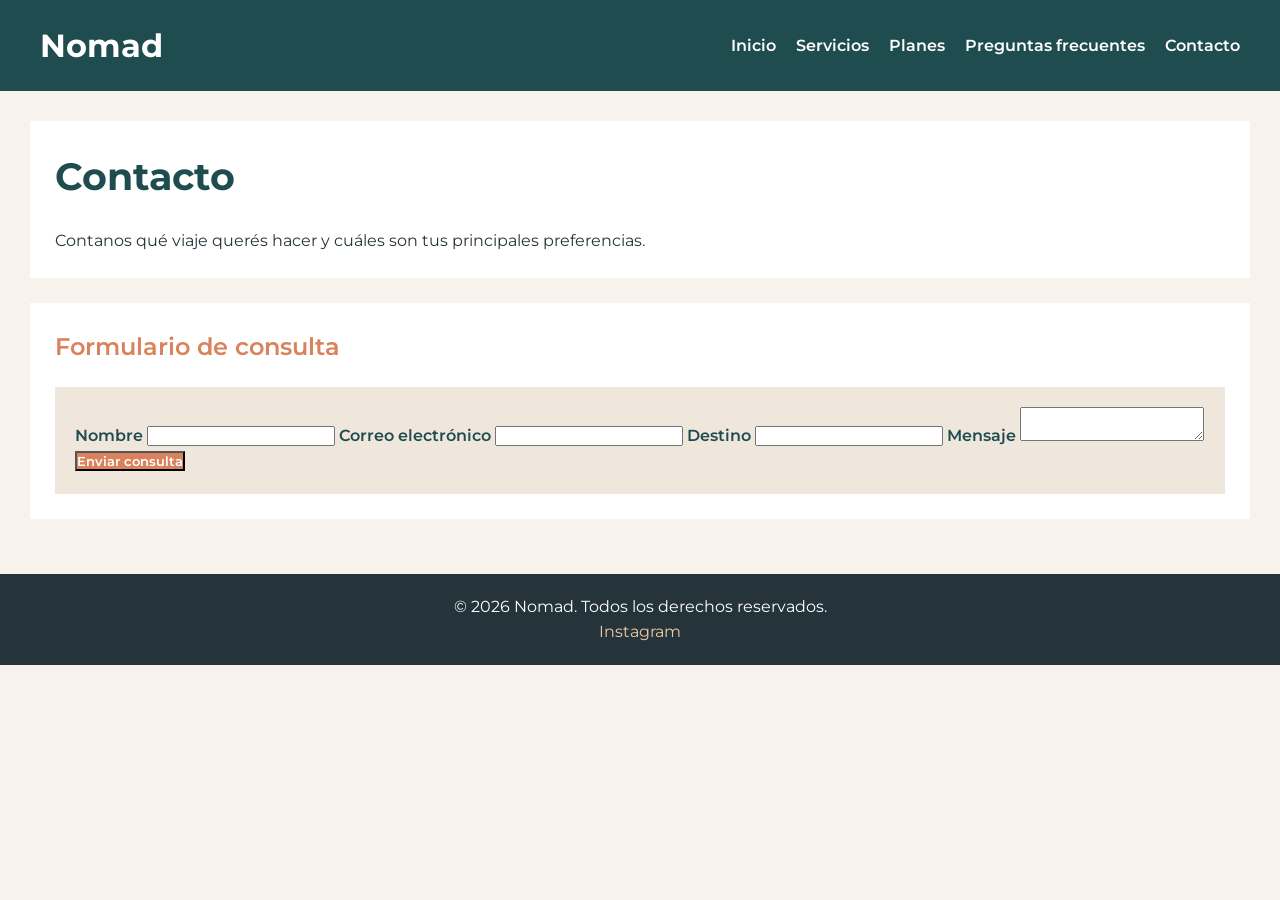
<file: contacto.html>
<!DOCTYPE html>
<html lang="es">
<head>
    <meta charset="UTF-8">
    <meta name="viewport" content="width=device-width, initial-scale=1.0">
    <title>Contacto | Nomad</title>
    <link rel="preconnect" href="https://fonts.googleapis.com">
    <link rel="preconnect" href="https://fonts.gstatic.com" crossorigin>
    <link href="https://fonts.googleapis.com/css2?family=Montserrat:wght@400;600;700&display=swap" rel="stylesheet">
    <link rel="stylesheet" href="../styles/styles.css">
</head>
<body class="pagina">
    <header class="encabezado">
        <p class="marca">Nomad</p>
        <nav class="navegacion">
            <ul class="menu">
                <li><a class="enlace-menu" href="../index.html">Inicio</a></li>
                <li><a class="enlace-menu" href="servicios.html">Servicios</a></li>
                <li><a class="enlace-menu" href="planes.html">Planes</a></li>
                <li><a class="enlace-menu" href="faq.html">Preguntas frecuentes</a></li>
                <li><a class="enlace-menu" href="contacto.html">Contacto</a></li>
            </ul>
        </nav>
    </header>

    <main class="contenido">
        <section class="seccion">
            <h1 class="titulo-principal">Contacto</h1>
            <p class="texto">Contanos qué viaje querés hacer y cuáles son tus principales preferencias.</p>
        </section>
        <section class="seccion">
            <h2 class="titulo-seccion">Formulario de consulta</h2>
            <form class="formulario" action="#" method="post">
                <label class="etiqueta" for="nombre">Nombre</label>
                <input class="campo" type="text" id="nombre" name="nombre" required>
                <label class="etiqueta" for="email">Correo electrónico</label>
                <input class="campo" type="email" id="email" name="email" required>
                <label class="etiqueta" for="destino">Destino</label>
                <input class="campo" type="text" id="destino" name="destino">
                <label class="etiqueta" for="mensaje">Mensaje</label>
                <textarea class="campo" id="mensaje" name="mensaje"></textarea>
                <input class="boton" type="submit" value="Enviar consulta">
            </form>
        </section>

    </main>
    <footer class="pie">
        <p class="texto-pie">&copy; 2026 Nomad. Todos los derechos reservados.</p>
        <p><a class="enlace-pie" href="https://www.instagram.com/" target="_blank">Instagram</a></p>
    </footer>

</body>
</html>
</file>
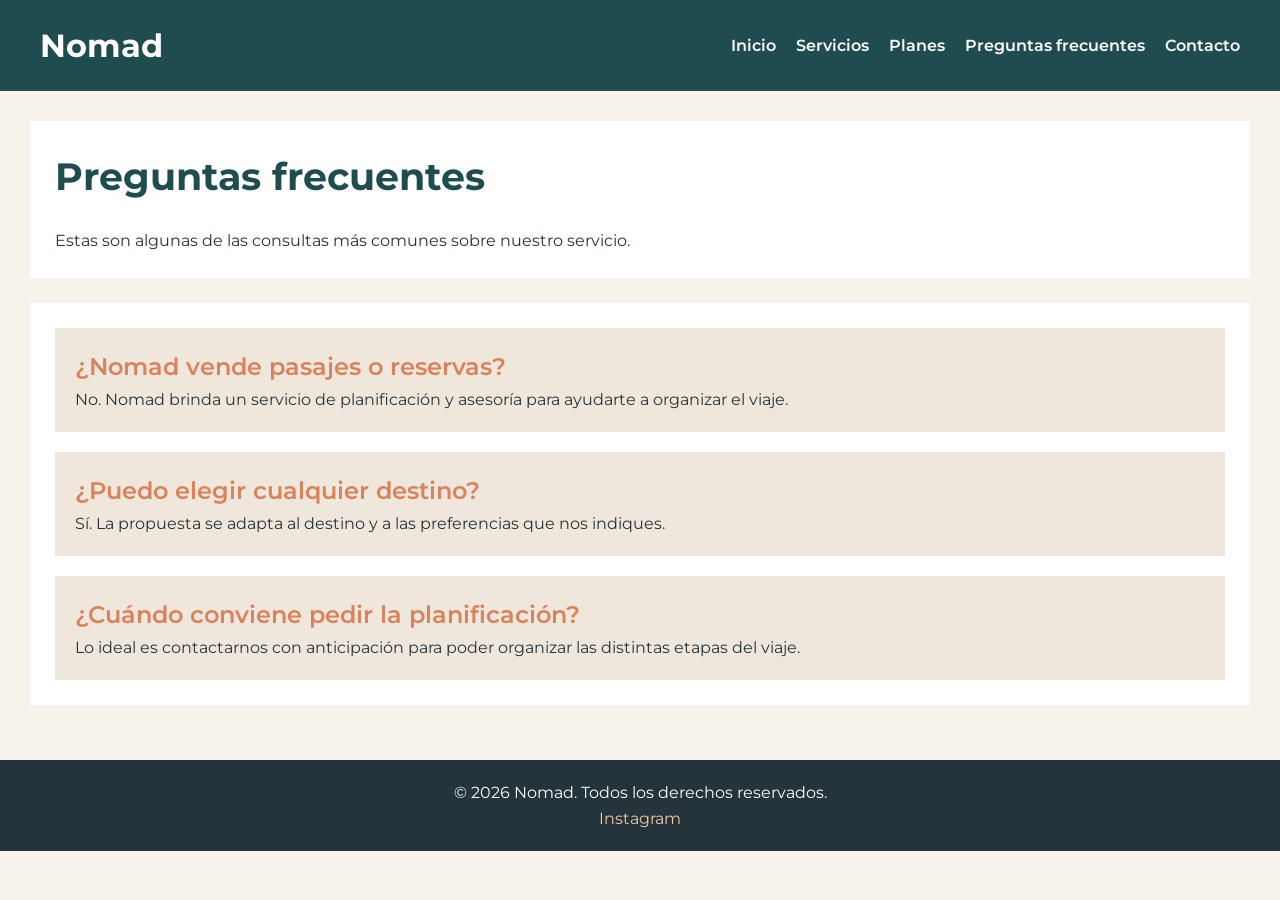
<file: faq.html>
<!DOCTYPE html>
<html lang="es">
<head>
    <meta charset="UTF-8">
    <meta name="viewport" content="width=device-width, initial-scale=1.0">
    <title>Preguntas frecuentes | Nomad</title>
    <link rel="preconnect" href="https://fonts.googleapis.com">
    <link rel="preconnect" href="https://fonts.gstatic.com" crossorigin>
    <link href="https://fonts.googleapis.com/css2?family=Montserrat:wght@400;600;700&display=swap" rel="stylesheet">
    <link rel="stylesheet" href="../styles/styles.css">
</head>
<body class="pagina">
    <header class="encabezado">
        <p class="marca">Nomad</p>
        <nav class="navegacion">
            <ul class="menu">
                <li><a class="enlace-menu" href="../index.html">Inicio</a></li>
                <li><a class="enlace-menu" href="servicios.html">Servicios</a></li>
                <li><a class="enlace-menu" href="planes.html">Planes</a></li>
                <li><a class="enlace-menu" href="faq.html">Preguntas frecuentes</a></li>
                <li><a class="enlace-menu" href="contacto.html">Contacto</a></li>
            </ul>
        </nav>
    </header>

    <main class="contenido">
        <section class="seccion">
            <h1 class="titulo-principal">Preguntas frecuentes</h1>
            <p class="texto">Estas son algunas de las consultas más comunes sobre nuestro servicio.</p>
        </section>
        <section class="seccion">
            <article class="tarjeta"><h2 class="titulo-seccion">¿Nomad vende pasajes o reservas?</h2><p class="texto">No. Nomad brinda un servicio de planificación y asesoría para ayudarte a organizar el viaje.</p></article>
            <article class="tarjeta"><h2 class="titulo-seccion">¿Puedo elegir cualquier destino?</h2><p class="texto">Sí. La propuesta se adapta al destino y a las preferencias que nos indiques.</p></article>
            <article class="tarjeta"><h2 class="titulo-seccion">¿Cuándo conviene pedir la planificación?</h2><p class="texto">Lo ideal es contactarnos con anticipación para poder organizar las distintas etapas del viaje.</p></article>
        </section>

    </main>
    <footer class="pie">
        <p class="texto-pie">&copy; 2026 Nomad. Todos los derechos reservados.</p>
        <p><a class="enlace-pie" href="https://www.instagram.com/" target="_blank">Instagram</a></p>
    </footer>

</body>
</html>
</file>
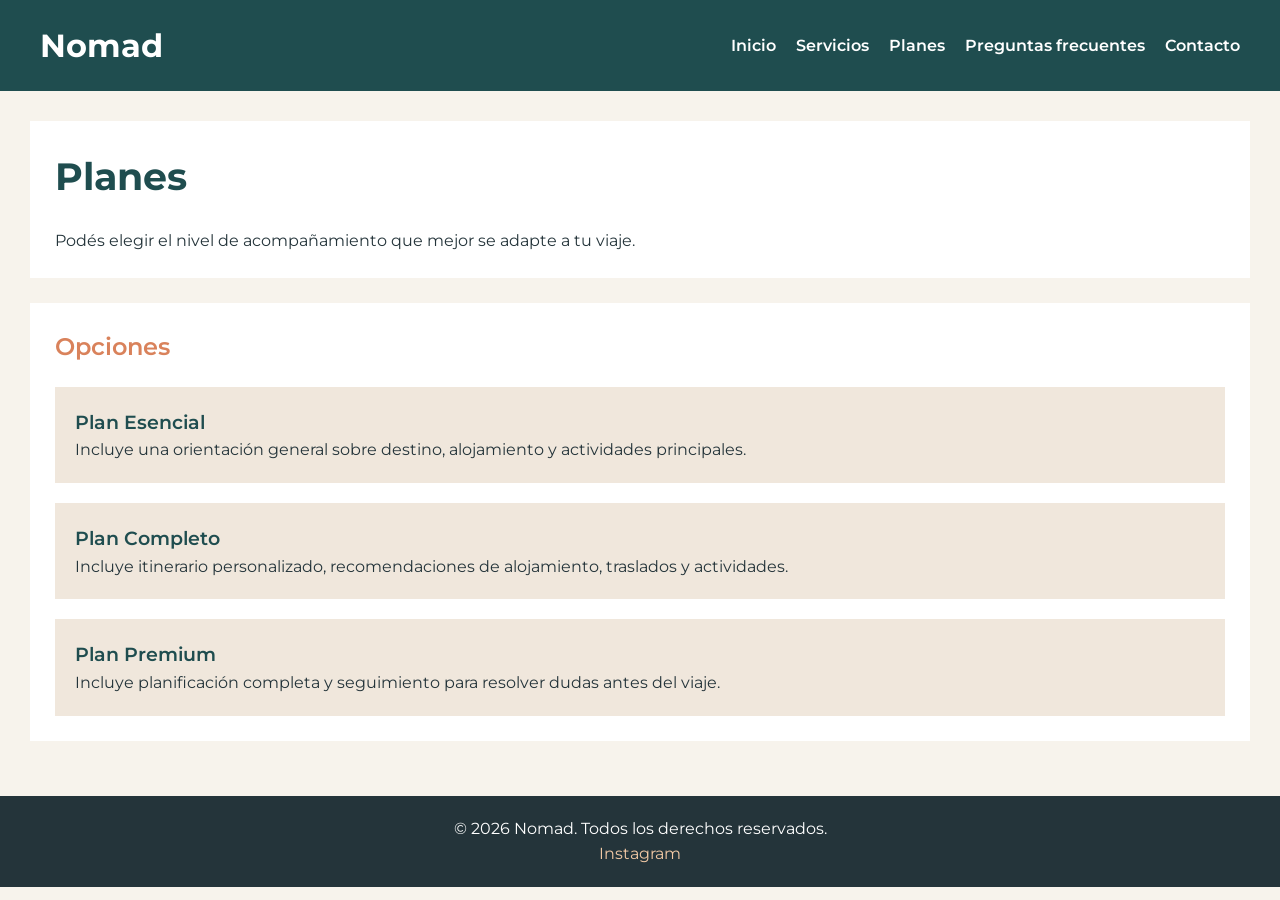
<file: planes.html>
<!DOCTYPE html>
<html lang="es">
<head>
    <meta charset="UTF-8">
    <meta name="viewport" content="width=device-width, initial-scale=1.0">
    <title>Planes | Nomad</title>
    <link rel="preconnect" href="https://fonts.googleapis.com">
    <link rel="preconnect" href="https://fonts.gstatic.com" crossorigin>
    <link href="https://fonts.googleapis.com/css2?family=Montserrat:wght@400;600;700&display=swap" rel="stylesheet">
    <link rel="stylesheet" href="../styles/styles.css">
</head>
<body class="pagina">
    <header class="encabezado">
        <p class="marca">Nomad</p>
        <nav class="navegacion">
            <ul class="menu">
                <li><a class="enlace-menu" href="../index.html">Inicio</a></li>
                <li><a class="enlace-menu" href="servicios.html">Servicios</a></li>
                <li><a class="enlace-menu" href="planes.html">Planes</a></li>
                <li><a class="enlace-menu" href="faq.html">Preguntas frecuentes</a></li>
                <li><a class="enlace-menu" href="contacto.html">Contacto</a></li>
            </ul>
        </nav>
    </header>

    <main class="contenido">
        <section class="seccion">
            <h1 class="titulo-principal">Planes</h1>
            <p class="texto">Podés elegir el nivel de acompañamiento que mejor se adapte a tu viaje.</p>
        </section>
        <section class="seccion">
            <h2 class="titulo-seccion">Opciones</h2>
            <article class="tarjeta"><h3 class="titulo-tarjeta">Plan Esencial</h3><p class="texto">Incluye una orientación general sobre destino, alojamiento y actividades principales.</p></article>
            <article class="tarjeta"><h3 class="titulo-tarjeta">Plan Completo</h3><p class="texto">Incluye itinerario personalizado, recomendaciones de alojamiento, traslados y actividades.</p></article>
            <article class="tarjeta"><h3 class="titulo-tarjeta">Plan Premium</h3><p class="texto">Incluye planificación completa y seguimiento para resolver dudas antes del viaje.</p></article>
        </section>

    </main>
    <footer class="pie">
        <p class="texto-pie">&copy; 2026 Nomad. Todos los derechos reservados.</p>
        <p><a class="enlace-pie" href="https://www.instagram.com/" target="_blank">Instagram</a></p>
    </footer>

</body>
</html>
</file>
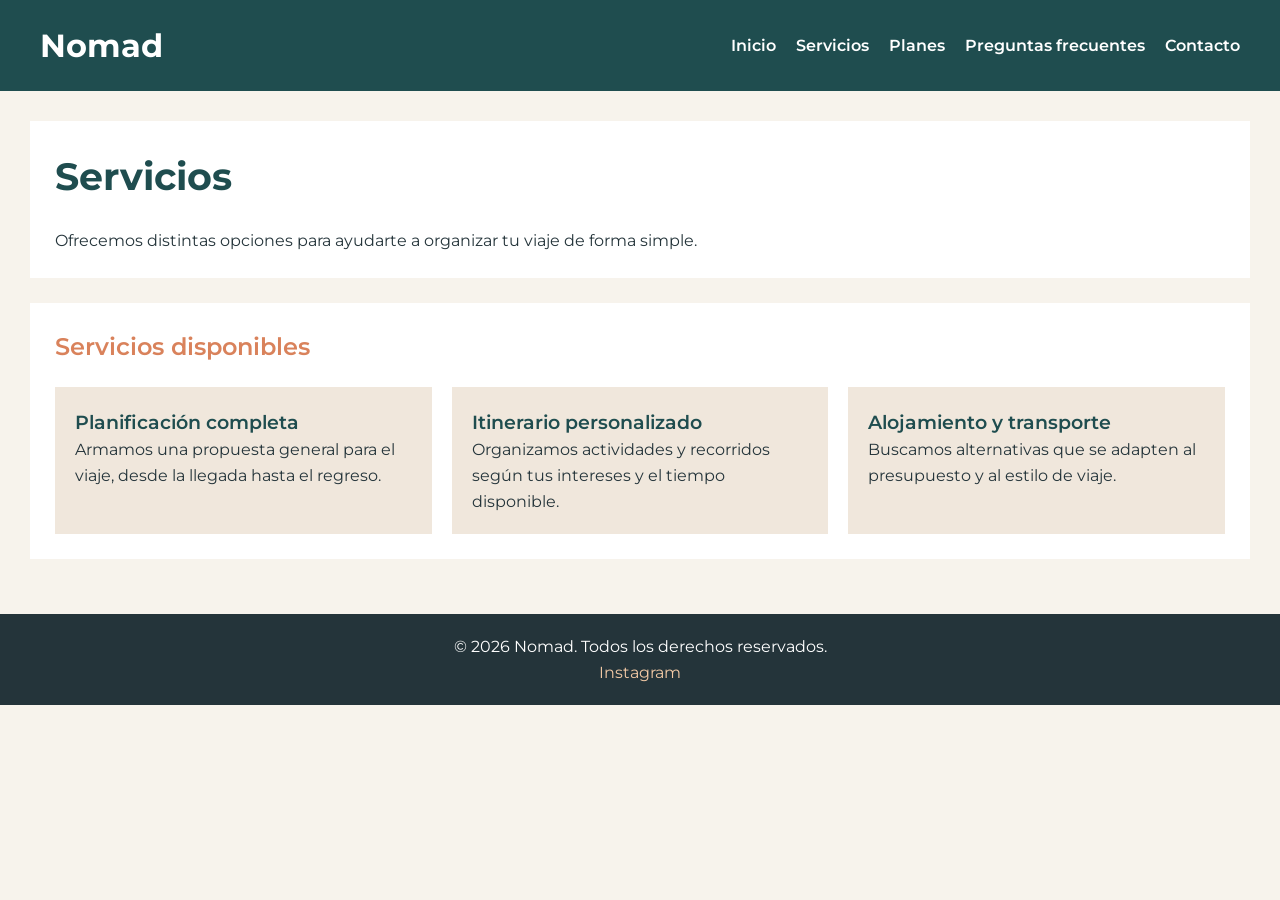
<file: servicios.html>
<!DOCTYPE html>
<html lang="es">
<head>
    <meta charset="UTF-8">
    <meta name="viewport" content="width=device-width, initial-scale=1.0">
    <title>Servicios | Nomad</title>
    <link rel="preconnect" href="https://fonts.googleapis.com">
    <link rel="preconnect" href="https://fonts.gstatic.com" crossorigin>
    <link href="https://fonts.googleapis.com/css2?family=Montserrat:wght@400;600;700&display=swap" rel="stylesheet">
    <link rel="stylesheet" href="../styles/styles.css">
</head>
<body class="pagina">
    <header class="encabezado">
        <p class="marca">Nomad</p>
        <nav class="navegacion">
            <ul class="menu">
                <li><a class="enlace-menu" href="../index.html">Inicio</a></li>
                <li><a class="enlace-menu" href="servicios.html">Servicios</a></li>
                <li><a class="enlace-menu" href="planes.html">Planes</a></li>
                <li><a class="enlace-menu" href="faq.html">Preguntas frecuentes</a></li>
                <li><a class="enlace-menu" href="contacto.html">Contacto</a></li>
            </ul>
        </nav>
    </header>

    <main class="contenido">
        <section class="seccion">
            <h1 class="titulo-principal">Servicios</h1>
            <p class="texto">Ofrecemos distintas opciones para ayudarte a organizar tu viaje de forma simple.</p>
        </section>
        <section class="seccion">
            <h2 class="titulo-seccion">Servicios disponibles</h2>
            <div class="servicios-grid">
                <article class="tarjeta servicio-1">
                    <h3 class="titulo-tarjeta">Planificación completa</h3>
                    <p class="texto">Armamos una propuesta general para el viaje, desde la llegada hasta el regreso.</p>
                </article>
                <article class="tarjeta servicio-2">
                    <h3 class="titulo-tarjeta">Itinerario personalizado</h3>
                    <p class="texto">Organizamos actividades y recorridos según tus intereses y el tiempo disponible.</p>
                </article>
                <article class="tarjeta servicio-3">
                    <h3 class="titulo-tarjeta">Alojamiento y transporte</h3>
                    <p class="texto">Buscamos alternativas que se adapten al presupuesto y al estilo de viaje.</p>
                </article>
            </div>
        </section>
    </main>
    <footer class="pie">
        <p class="texto-pie">&copy; 2026 Nomad. Todos los derechos reservados.</p>
        <p><a class="enlace-pie" href="https://www.instagram.com/" target="_blank">Instagram</a></p>
    </footer>

</body>
</html>
</file>
<file: styles/styles.css>
/* Reset general del Box Model */
* {
    margin: 0;
    padding: 0;
    box-sizing: border-box;
}

/* Estilos generales - Mobile First */
.pagina {
    background-color: #F7F3EC;
    color: #24343A;
    font-family: 'Montserrat', sans-serif;
    line-height: 1.6;
}

.contenido {
    padding: 20px;
}

/* Encabezado y navegación */
.encabezado {
    background-color: #1F4D4F;
    color: #FFFFFF;
    display: flex;
    flex-direction: column;
    align-items: center;
    gap: 15px;
    padding: 20px;
}

.marca {
    font-size: 2rem;
    font-weight: 700;
}

.navegacion {
    width: 100%;
}

.menu {
    display: flex;
    flex-direction: column;
    align-items: center;
    gap: 10px;
    list-style: none;
}

.enlace-menu {
    color: #FFFFFF;
    font-weight: 600;
    text-decoration: none;
}

/* Secciones */
.seccion {
    background-color: #FFFFFF;
    display: flex;
    flex-direction: column;
    gap: 20px;
    padding: 25px;
    margin-bottom: 25px;
}

.titulo-principal {
    color: #1F4D4F;
    font-size: 2rem;
    font-weight: 700;
}

.titulo-seccion {
    color: #D9825B;
    font-size: 1.5rem;
    font-weight: 600;
}

.titulo-tarjeta {
    color: #1F4D4F;
    font-size: 1.2rem;
    font-weight: 600;
}

.texto {
    color: #24343A;
    font-size: 1rem;
}

/* CSS Grid - mobile */
.presentacion {
    display: grid;
    grid-template-columns: 1fr;
    grid-template-areas:
        "texto"
        "imagen";
    gap: 20px;
}

.bloque-texto {
    grid-area: texto;
}

.figura {
    grid-area: imagen;
    text-align: center;
}

.imagen-principal {
    width: 100%;
}

.epigrafe {
    color: #5A666A;
    font-size: 0.9rem;
}

.contenedor-tarjetas {
    display: grid;
    grid-template-columns: 1fr;
    grid-template-areas:
        "tarjeta1"
        "tarjeta2"
        "tarjeta3";
    gap: 20px;
}

.tarjeta-1 { grid-area: tarjeta1; }
.tarjeta-2 { grid-area: tarjeta2; }
.tarjeta-3 { grid-area: tarjeta3; }

.servicios-grid {
    display: grid;
    grid-template-columns: 1fr;
    grid-template-areas:
        "servicio1"
        "servicio2"
        "servicio3";
    gap: 20px;
}

.servicio-1 { grid-area: servicio1; }
.servicio-2 { grid-area: servicio2; }
.servicio-3 { grid-area: servicio3; }

.tarjeta {
    background-color: #F0E7DC;
    padding: 20px;
}

/* Formulario */
.formulario {
    background-color: #F0E7DC;
    padding: 20px;
}

.etiqueta {
    color: #1F4D4F;
    font-weight: 600;
}

.campo {
    font-family: 'Montserrat', sans-serif;
}

.boton {
    background-color: #D9825B;
    color: #FFFFFF;
    font-family: 'Montserrat', sans-serif;
    font-weight: 600;
}

/* Pie */
.pie {
    background-color: #24343A;
    color: #FFFFFF;
    text-align: center;
    padding: 20px;
}

.texto-pie {
    color: #FFFFFF;
}

.enlace-pie {
    color: #F2C9A5;
    text-decoration: none;
}

/* Breakpoint de escritorio */
@media (min-width: 1024px) {
    .contenido {
        padding: 30px;
    }

    .encabezado {
        flex-direction: row;
        justify-content: space-between;
        padding: 20px 40px;
    }

    .navegacion {
        width: auto;
    }

    .menu {
        flex-direction: row;
        gap: 20px;
    }

    .titulo-principal {
        font-size: 2.4rem;
    }

    .presentacion {
        grid-template-columns: 1fr 1fr;
        grid-template-areas:
            "texto imagen";
        align-items: center;
    }

    .contenedor-tarjetas {
        grid-template-columns: repeat(3, 1fr);
        grid-template-areas:
            "tarjeta1 tarjeta2 tarjeta3";
    }

    .servicios-grid {
        grid-template-columns: repeat(3, 1fr);
        grid-template-areas:
            "servicio1 servicio2 servicio3";
    }
}
</file>
